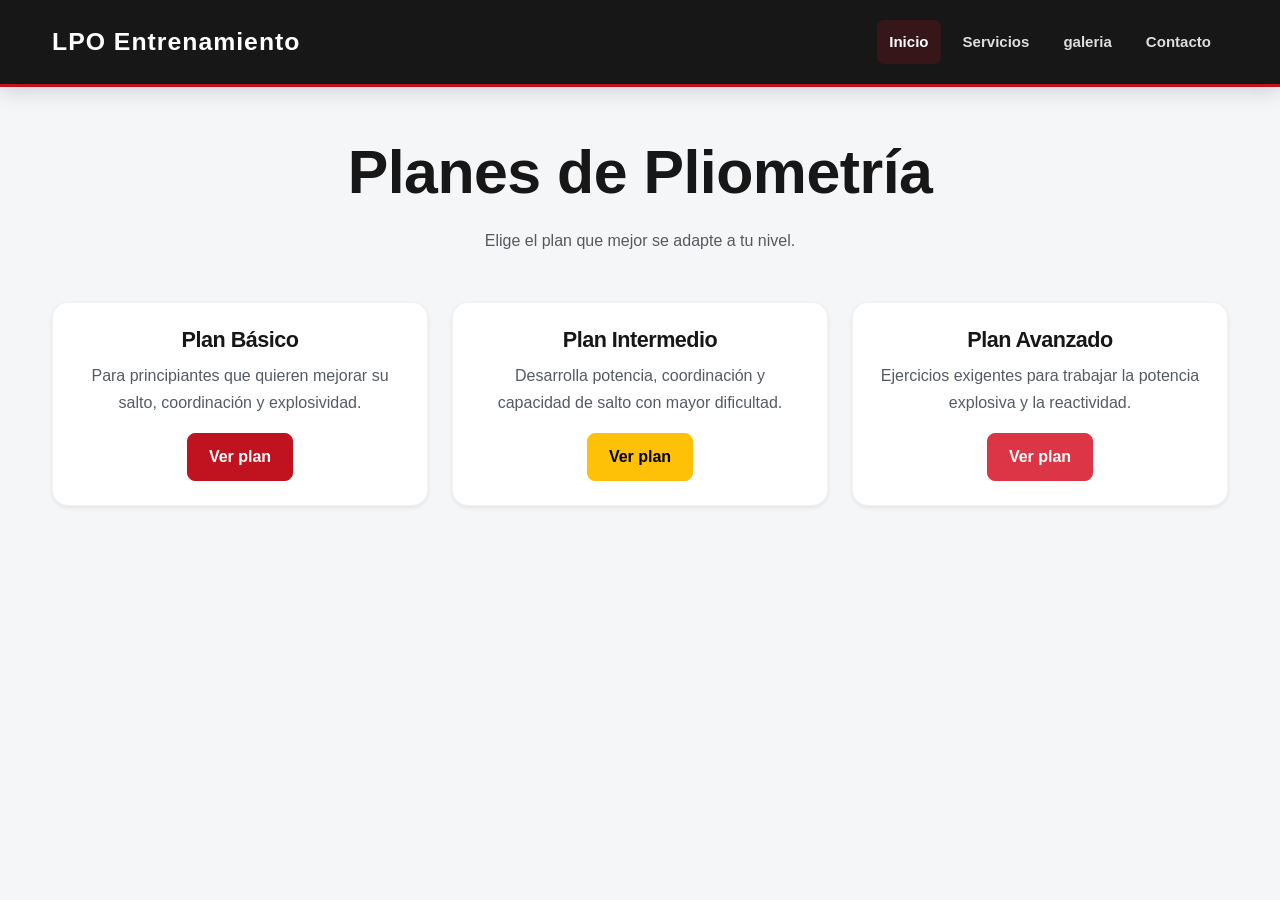
<file: pages/servicios.html>
<!DOCTYPE html>
<html lang="es">

<head>
    <meta charset="UTF-8">
    <meta name="viewport" content="width=device-width, initial-scale=1.0">

    <title>Planes de Pliometría</title>

    <link rel="stylesheet" href="../css/bootstrap.css">
    <link rel="stylesheet" href="../css/style.css">

    <style>
        .plan-card {
            height: 100%;
            transition: transform 0.25s ease;
        }

        .plan-card:hover {
            transform: translateY(-5px);
        }

        .plan-content {
            margin-top: 30px;
        }

        .exercise-video {
            width: 100%;
            max-height: 70vh;
            background: #000;
            border-radius: 8px;
        }

        .table th,
        .table td {
            vertical-align: middle;
        }
    </style>
</head>

<body>
<nav class="navbar navbar-expand-lg navbar-dark bg-dark">
<div class="container">
<a class="navbar-brand fw-bold" href="../index.html">LPO Entrenamiento</a>

<button class="navbar-toggler" type="button" data-bs-toggle="collapse" data-bs-target="#menu">
<span class="navbar-toggler-icon"></span>
</button>

<div class="collapse navbar-collapse" id="menu">
<ul class="navbar-nav ms-auto">
<li class="nav-item">
<a class="nav-link active" href="../index.html">Inicio</a>
</li>

<li class="nav-item">
<a class="nav-link" href="servicios.html">Servicios</a>
</li>

<li class="nav-item">
<a class="nav-link" href="galeria.html">galeria</a>
</li>

<li class="nav-item">
<a class="nav-link" href="contacto.html">Contacto</a>
</li>
</ul>
</div>
</div>
</nav>
    <!-- CONTENIDO PRINCIPAL -->
    <main class="container py-5">

        <h1 class="text-center mb-3">Planes de Pliometría</h1>

        <p class="text-center text-muted mb-5">
            Elige el plan que mejor se adapte a tu nivel.
        </p>

        <!-- TARJETAS DE LOS PLANES -->
        <div class="row g-4">

            <!-- PLAN BÁSICO -->
            <div class="col-md-4">
                <div class="card plan-card shadow-sm">
                    <div class="card-body text-center">
                        <h3>Plan Básico</h3>

                        <p>
                            Para principiantes que quieren mejorar
                            su salto, coordinación y explosividad.
                        </p>

                        <button
                            type="button"
                            class="btn btn-primary"
                            data-bs-toggle="collapse"
                            data-bs-target="#planBasico">
                            Ver plan
                        </button>
                    </div>
                </div>
            </div>

            <!-- PLAN INTERMEDIO -->
            <div class="col-md-4">
                <div class="card plan-card shadow-sm">
                    <div class="card-body text-center">
                        <h3>Plan Intermedio</h3>

                        <p>
                            Desarrolla potencia, coordinación y
                            capacidad de salto con mayor dificultad.
                        </p>

                        <button
                            type="button"
                            class="btn btn-warning"
                            data-bs-toggle="collapse"
                            data-bs-target="#planIntermedio">
                            Ver plan
                        </button>
                    </div>
                </div>
            </div>

            <!-- PLAN AVANZADO -->
            <div class="col-md-4">
                <div class="card plan-card shadow-sm">
                    <div class="card-body text-center">
                        <h3>Plan Avanzado</h3>

                        <p>
                            Ejercicios exigentes para trabajar la
                            potencia explosiva y la reactividad.
                        </p>

                        <button
                            type="button"
                            class="btn btn-danger"
                            data-bs-toggle="collapse"
                            data-bs-target="#planAvanzado">
                            Ver plan
                        </button>
                    </div>
                </div>
            </div>

        </div>

        <!-- ============================== -->
        <!-- PLAN BÁSICO -->
        <!-- ============================== -->
        <section class="collapse plan-content" id="planBasico">
            <div class="card shadow-sm">
                <div class="card-body">

                    <h2 class="mb-3">🏃 Plan Básico</h2>

                    <p><strong>Duración:</strong> 4 semanas</p>
                    <p><strong>Frecuencia:</strong> 3 días por semana</p>

                    <h4 class="mt-4">Semana 1 — Adaptación</h4>

                    <div class="table-responsive">
                        <table class="table table-bordered align-middle">
                            <thead class="table-primary">
                                <tr>
                                    <th>Ejercicio</th>
                                    <th>Series</th>
                                    <th>Repeticiones</th>
                                    <th>Descanso</th>
                                    <th>Video</th>
                                </tr>
                            </thead>

                            <tbody>
                                <tr>
                                    <td>Squat Jump</td>
                                    <td>3</td>
                                    <td>8</td>
                                    <td>60 segundos</td>
                                    <td>
                                        <button class="btn btn-sm btn-primary"
                                            type="button"
                                            data-video="../videos/video1.mp4"
                                            data-titulo="Squat Jump"
                                            data-bs-toggle="modal"
                                            data-bs-target="#videoModal">
                                            ▶ Ver
                                        </button>
                                    </td>
                                </tr>

                                <tr>
                                    <td>Salto vertical</td>
                                    <td>3</td>
                                    <td>6</td>
                                    <td>60 segundos</td>
                                    <td>
                                        <button class="btn btn-sm btn-primary"
                                            type="button"
                                            data-video="../videos/video2.mp4"
                                            data-titulo="Salto vertical"
                                            data-bs-toggle="modal"
                                            data-bs-target="#videoModal">
                                            ▶ Ver
                                        </button>
                                    </td>
                                </tr>

                                <tr>
                                    <td>Saltos laterales</td>
                                    <td>3</td>
                                    <td>10</td>
                                    <td>45 segundos</td>
                                    <td>
                                        <button class="btn btn-sm btn-primary"
                                            type="button"
                                            data-video="../videos/video3.mp4"
                                            data-titulo="Saltos laterales"
                                            data-bs-toggle="modal"
                                            data-bs-target="#videoModal">
                                            ▶ Ver
                                        </button>
                                    </td>
                                </tr>
                            </tbody>
                        </table>
                    </div>

                    <h4 class="mt-4">Semana 2</h4>
                    <p>
                        Aumenta progresivamente la dificultad solo
                        cuando domines la técnica de los ejercicios.
                    </p>

                </div>
            </div>
        </section>

        <!-- ============================== -->
        <!-- PLAN INTERMEDIO -->
        <!-- ============================== -->
        <section class="collapse plan-content" id="planIntermedio">
            <div class="card shadow-sm">
                <div class="card-body">

                    <h2 class="mb-3">⚡ Plan Intermedio</h2>

                    <p><strong>Duración:</strong> 6 semanas</p>
                    <p><strong>Frecuencia:</strong> 3 días por semana</p>

                    <h4 class="mt-4">Semana 1 — Potencia</h4>

                    <div class="table-responsive">
                        <table class="table table-bordered align-middle">
                            <thead class="table-warning">
                                <tr>
                                    <th>Ejercicio</th>
                                    <th>Series</th>
                                    <th>Repeticiones</th>
                                    <th>Descanso</th>
                                    <th>Video</th>
                                </tr>
                            </thead>

                            <tbody>
                                <tr>
                                    <td>Box Jump</td>
                                    <td>4</td>
                                    <td>6</td>
                                    <td>90 segundos</td>
                                    <td>
                                        <button class="btn btn-sm btn-warning"
                                            type="button"
                                            data-video="../videos/video4.mp4"
                                            data-titulo="Box Jump"
                                            data-bs-toggle="modal"
                                            data-bs-target="#videoModal">
                                            ▶ Ver
                                        </button>
                                    </td>
                                </tr>

                                <tr>
                                    <td>Broad Jump</td>
                                    <td>4</td>
                                    <td>5</td>
                                    <td>90 segundos</td>
                                    <td>
                                        <button class="btn btn-sm btn-warning"
                                            type="button"
                                            data-video="video5.mp4"
                                            data-titulo="Broad Jump"
                                            data-bs-toggle="modal"
                                            data-bs-target="#videoModal">
                                            ▶ Ver
                                        </button>
                                    </td>
                                </tr>

                                <tr>
                                    <td>Depth Jump</td>
                                    <td>3</td>
                                    <td>5</td>
                                    <td>120 segundos</td>
                                    <td>
                                        <button class="btn btn-sm btn-warning"
                                            type="button"
                                            data-video="../videos/video6.mp4"
                                            data-titulo="Depth Jump"
                                            data-bs-toggle="modal"
                                            data-bs-target="#videoModal">
                                            ▶ Ver
                                        </button>
                                    </td>
                                </tr>
                            </tbody>
                        </table>
                    </div>

                </div>
            </div>
        </section>

        <!-- ============================== -->
        <!-- PLAN AVANZADO -->
        <!-- ============================== -->
        <section class="collapse plan-content" id="planAvanzado">
            <div class="card shadow-sm">
                <div class="card-body">

                    <h2 class="mb-3">🔥 Plan Avanzado</h2>

                    <p><strong>Duración:</strong> 8 semanas</p>
                    <p><strong>Frecuencia:</strong> 3 días por semana</p>

                    <h4 class="mt-4">Semana 1 — Explosividad</h4>

                    <div class="table-responsive">
                        <table class="table table-bordered align-middle">
                            <thead class="table-danger">
                                <tr>
                                    <th>Ejercicio</th>
                                    <th>Series</th>
                                    <th>Repeticiones</th>
                                    <th>Descanso</th>
                                    <th>Video</th>
                                </tr>
                            </thead>

                            <tbody>
                                <tr>
                                    <td>Depth Jump</td>
                                    <td>3</td>
                                    <td>5</td>
                                    <td>120 segundos</td>
                                    <td>
                                        <button class="btn btn-sm btn-danger"
                                            type="button"
                                            data-video="../videos/video7.mp4"
                                            data-titulo="Depth Jump avanzado"
                                            data-bs-toggle="modal"
                                            data-bs-target="#videoModal">
                                            ▶ Ver
                                        </button>
                                    </td>
                                </tr>

                                <tr>
                                    <td>Box Jump máximo</td>
                                    <td>4</td>
                                    <td>4</td>
                                    <td>120 segundos</td>
                                    <td>
                                        <button class="btn btn-sm btn-danger"
                                            type="button"
                                            data-video="../videos/video8.mp4"
                                            data-titulo="Box Jump máximo"
                                            data-bs-toggle="modal"
                                            data-bs-target="#videoModal">
                                            ▶ Ver
                                        </button>
                                    </td>
                                </tr>

                                <tr>
                                    <td>Salto reactivo</td>
                                    <td>3</td>
                                    <td>6</td>
                                    <td>120 segundos</td>
                                    <td>
                                        <button class="btn btn-sm btn-danger"
                                            type="button"
                                            data-video="../videos/video9.mp4"
                                            data-titulo="Salto reactivo"
                                            data-bs-toggle="modal"
                                            data-bs-target="#videoModal">
                                            ▶ Ver
                                        </button>
                                    </td>
                                </tr>
                            </tbody>
                        </table>
                    </div>

                </div>
            </div>
        </section>

    </main>

    <!-- ============================== -->
    <!-- MODAL DEL REPRODUCTOR -->
    <!-- ============================== -->
    <div class="modal fade" id="videoModal" tabindex="-1"
        aria-labelledby="videoModalTitulo" aria-hidden="true">

        <div class="modal-dialog modal-dialog-centered modal-lg">
            <div class="modal-content">

                <div class="modal-header">
                    <h5 class="modal-title" id="videoModalTitulo">
                        Video del ejercicio
                    </h5>

                    <button type="button" class="btn-close"
                        data-bs-dismiss="modal"
                        aria-label="Cerrar">
                    </button>
                </div>

                <div class="modal-body">
                    <video
                        id="reproductorVideo"
                        class="exercise-video"
                        controls
                        playsinline
                        preload="metadata">
                        Tu navegador no admite la reproducción de este video.
                    </video>
                </div>

            </div>
        </div>
    </div>

    <!-- BOOTSTRAP -->
    <script src="../js/bootstrap.bundle.js"></script>

    <!-- JAVASCRIPT DE LOS VIDEOS -->
    <script>
        document.addEventListener("DOMContentLoaded", function () {
            const modalElemento = document.getElementById("videoModal");
            const reproductor = document.getElementById("reproductorVideo");
            const titulo = document.getElementById("videoModalTitulo");

            const modal = bootstrap.Modal.getOrCreateInstance(modalElemento);

            document.querySelectorAll("[data-video]").forEach(function (boton) {
                boton.addEventListener("click", function () {
                    const archivo = boton.getAttribute("data-video");
                    const nombre = boton.getAttribute("data-titulo");

                    // La página está en /pages y los videos en /videos
                    const rutaVideo = "../videos/" + archivo;

                    reproductor.pause();
                    reproductor.src = rutaVideo;
                    reproductor.load();

                    titulo.textContent = nombre;

                    modal.show();

                    console.log("Cargando video:", rutaVideo);
                });
            });

            reproductor.addEventListener("error", function () {
                const error = reproductor.error;

                console.error("No se pudo cargar el video:", {
                    ruta: reproductor.currentSrc,
                    codigo: error ? error.code : "desconocido"
                });
            });

            modalElemento.addEventListener("hidden.bs.modal", function () {
                reproductor.pause();
                reproductor.removeAttribute("src");
                reproductor.load();

                titulo.textContent = "Video del ejercicio";
            });
        });
    </script>

</body>
</html>
</file>
<file: css/style.css>
/* ==================================================
   PLYOMETRIC+ | DISEÑO PROFESIONAL
   Paleta: negro, rojo y blanco
   ================================================== */

/* 1. VARIABLES Y CONFIGURACIÓN GENERAL */
:root {
    --color-primary: #c1121f;
    --color-primary-dark: #920d17;
    --color-dark: #171717;
    --color-dark-light: #222222;
    --color-white: #ffffff;
    --color-background: #f4f6f8;
    --color-text: #252525;
    --color-muted: #707780;
    --color-border: #e5e7eb;

    --radius-card: 16px;
    --shadow-card: 0 8px 28px rgba(0, 0, 0, 0.07);
    --shadow-hover: 0 16px 35px rgba(0, 0, 0, 0.13);

    --transition: all 0.3s ease;
}

* {
    box-sizing: border-box;
}

html {
    scroll-behavior: smooth;
    scroll-padding-top: 90px;
}

body {
    margin: 0;
    font-family: "Arial", "Helvetica Neue", sans-serif;
    color: var(--color-text);
    background: var(--color-background);
    line-height: 1.7;
    -webkit-font-smoothing: antialiased;
}

::selection {
    background: var(--color-primary);
    color: var(--color-white);
}

img,
video {
    max-width: 100%;
}

a {
    color: var(--color-primary);
    text-decoration: none;
    transition: var(--transition);
}

a:hover {
    color: var(--color-primary-dark);
}

/* 2. ENCABEZADOS Y TEXTOS */

h1,
h2,
h3,
h4,
h5,
h6 {
    color: var(--color-dark);
    font-weight: 800;
    line-height: 1.25;
    letter-spacing: -0.5px;
}

h1 {
    font-size: clamp(2.2rem, 5vw, 3.8rem);
}

h2 {
    font-size: clamp(1.7rem, 3vw, 2.5rem);
}

h3 {
    font-size: 1.35rem;
}

p {
    color: #555b63;
}

strong {
    color: var(--color-dark);
}

/* 3. BARRA DE NAVEGACIÓN */

.navbar {
    background: var(--color-dark) !important;
    padding: 16px 0;
    box-shadow: 0 4px 20px rgba(0, 0, 0, 0.16);
    border-bottom: 3px solid var(--color-primary);
}

.navbar .container,
.navbar .container-fluid {
    align-items: center;
}

.navbar-brand {
    color: var(--color-white) !important;
    font-size: 1.55rem;
    font-weight: 900;
    letter-spacing: 1px;
}

.navbar-brand span {
    color: var(--color-primary);
}

.navbar .nav-link {
    color: #dedede !important;
    font-weight: 600;
    font-size: 0.94rem;
    margin: 0 5px;
    padding: 9px 12px !important;
    border-radius: 7px;
    transition: var(--transition);
}

.navbar .nav-link:hover,
.navbar .nav-link.active {
    color: var(--color-white) !important;
    background: rgba(193, 18, 31, 0.18);
}

.navbar-toggler {
    border: 1px solid #555;
    box-shadow: none !important;
}

.navbar-toggler-icon {
    filter: brightness(0) invert(1);
}

/* 4. ENCABEZADO PRINCIPAL */

header {
    position: relative;
}

.hero,
.hero-section,
.banner {
    position: relative;
    overflow: hidden;
    padding: 90px 20px;
    color: var(--color-white);
    background:
        radial-gradient(
            circle at 85% 25%,
            rgba(193, 18, 31, 0.3),
            transparent 35%
        ),
        linear-gradient(135deg, #101010 0%, #242424 65%, #151515 100%);
    border-bottom: 5px solid var(--color-primary);
}

.hero h1,
.hero-section h1,
.banner h1,
header h1 {
    color: var(--color-white);
    font-weight: 900;
}

.hero p,
.hero-section p,
.banner p,
header p {
    color: #dedede;
}

.hero span,
.hero-section span,
.banner span {
    color: var(--color-primary);
}

/* 5. SECCIONES */

section {
    padding-top: 45px;
    padding-bottom: 45px;
}

section h2 {
    margin-bottom: 20px;
}

.container {
    max-width: 1200px;
}

.section-title {
    position: relative;
    margin-bottom: 35px;
    padding-bottom: 15px;
    font-weight: 900;
}

.section-title::after {
    content: "";
    display: block;
    width: 65px;
    height: 4px;
    margin-top: 14px;
    background: var(--color-primary);
    border-radius: 5px;
}

/* 6. TARJETAS DE PLANES Y EJERCICIOS */

.card {
    overflow: hidden;
    background: var(--color-white);
    border: 1px solid rgba(0, 0, 0, 0.05) !important;
    border-radius: var(--radius-card) !important;
    box-shadow: var(--shadow-card);
    transition: var(--transition);
}

.card:hover {
    transform: translateY(-6px);
    box-shadow: var(--shadow-hover);
}

.card-header {
    padding: 20px 22px;
    color: var(--color-white);
    background: var(--color-dark);
    border-bottom: 3px solid var(--color-primary);
    font-weight: 800;
}

.card-header h3,
.card-header h4,
.card-header h5 {
    color: var(--color-white);
}

.card-body {
    padding: 24px;
}

.card-title {
    font-size: 1.3rem;
    font-weight: 800;
    margin-bottom: 12px;
}

.card-text {
    color: #626872;
}

.card-footer {
    padding: 18px 22px;
    background: #fafafa;
    border-top: 1px solid var(--color-border);
}

/* 7. BOTONES */

.btn {
    display: inline-flex;
    justify-content: center;
    align-items: center;
    gap: 8px;
    padding: 11px 21px;
    border-radius: 8px;
    font-weight: 700;
    transition: var(--transition);
}

.btn:focus-visible,
a:focus-visible {
    outline: 3px solid rgba(193, 18, 31, 0.45);
    outline-offset: 3px;
}

.btn-primary {
    color: var(--color-white) !important;
    background: var(--color-primary) !important;
    border-color: var(--color-primary) !important;
}

.btn-primary:hover {
    background: var(--color-primary-dark) !important;
    border-color: var(--color-primary-dark) !important;
    transform: translateY(-2px);
    box-shadow: 0 6px 18px rgba(193, 18, 31, 0.25);
}

.btn-dark {
    background: var(--color-dark) !important;
    border-color: var(--color-dark) !important;
}

.btn-dark:hover {
    background: #333 !important;
    transform: translateY(-2px);
}

.btn-outline-primary {
    color: var(--color-primary) !important;
    border-color: var(--color-primary) !important;
}

.btn-outline-primary:hover {
    color: var(--color-white) !important;
    background: var(--color-primary) !important;
}

/* 8. TABLAS DE EJERCICIOS */

.table-responsive {
    overflow-x: auto;
    border-radius: 12px;
    background: var(--color-white);
    box-shadow: 0 4px 16px rgba(0, 0, 0, 0.04);
}

.table {
    margin-bottom: 0;
    vertical-align: middle;
}

.table thead th {
    padding: 16px;
    color: var(--color-white);
    background: var(--color-dark);
    border-bottom: 3px solid var(--color-primary);
    font-size: 0.88rem;
    font-weight: 800;
    text-transform: uppercase;
    letter-spacing: 0.4px;
}

.table tbody td {
    padding: 15px 16px;
    color: #454a51;
    border-color: #eceef1;
}

.table tbody tr {
    transition: background 0.2s ease;
}

.table tbody tr:hover > * {
    background: #fff5f5;
    color: var(--color-text);
}

.table tbody tr:last-child td {
    border-bottom: none;
}

/* 9. ETIQUETAS Y NIVELES */

.badge {
    padding: 7px 11px;
    border-radius: 6px;
    font-size: 0.76rem;
    font-weight: 800;
    letter-spacing: 0.3px;
}

.badge.bg-primary {
    background: var(--color-primary) !important;
}

/* 10. MODAL DEL REPRODUCTOR DE VIDEO */

.modal-content {
    overflow: hidden;
    color: var(--color-white);
    background: #151515;
    border: 1px solid #333;
    border-radius: 16px;
    box-shadow: 0 25px 70px rgba(0, 0, 0, 0.4);
}

.modal-header {
    padding: 20px 24px;
    color: var(--color-white);
    background: #1c1c1c;
    border-bottom: 2px solid var(--color-primary);
}

.modal-title {
    color: var(--color-white);
    font-size: 1.2rem;
    font-weight: 800;
}

.modal-header .btn-close {
    filter: invert(1);
    opacity: 0.85;
}

.modal-body {
    padding: 24px;
    background: #101010;
}

#reproductorVideo,
#exerciseVideo,
.modal video {
    display: block;
    width: 100%;
    max-height: 70vh;
    background: #000;
    border-radius: 10px;
    object-fit: contain;
}

.modal-footer {
    background: #171717;
    border-top: 1px solid #333;
}

.modal-backdrop.show {
    opacity: 0.8;
}

/* 11. MENÚS DESPLEGABLES */

.collapse {
    transition: height 0.35s ease;
}

.accordion-item {
    overflow: hidden;
    border: 1px solid var(--color-border);
    border-radius: 12px !important;
    margin-bottom: 14px;
}

.accordion-button {
    padding: 20px;
    font-weight: 800;
    color: var(--color-dark);
    background: var(--color-white);
    box-shadow: none !important;
}

.accordion-button:not(.collapsed) {
    color: var(--color-primary);
    background: #fff5f5;
}

.accordion-button::after {
    transition: transform 0.3s ease;
}

/* 12. FORMULARIOS */

.form-control,
.form-select {
    min-height: 46px;
    padding: 11px 14px;
    border: 1px solid #d9dde3;
    border-radius: 8px;
    background-color: var(--color-white);
}

.form-control:focus,
.form-select:focus {
    border-color: var(--color-primary);
    box-shadow: 0 0 0 3px rgba(193, 18, 31, 0.12);
}

.form-label {
    color: var(--color-dark);
    font-weight: 700;
}

/* 13. IMÁGENES Y GALERÍA */

.gallery img,
.galeria img,
.card img {
    transition: transform 0.4s ease;
}

.gallery img:hover,
.galeria img:hover {
    transform: scale(1.035);
}

img {
    height: auto;
}

/* 14. PIE DE PÁGINA */

footer {
    padding: 38px 20px;
    color: #d1d1d1;
    background: var(--color-dark);
    border-top: 4px solid var(--color-primary);
    text-align: center;
}

footer p {
    margin-bottom: 8px;
    color: #c5c5c5;
}

footer h3,
footer h4,
footer h5 {
    color: var(--color-white);
}

footer a {
    color: #f0f0f0;
}

footer a:hover {
    color: #ff626c;
}

/* 15. ANIMACIONES SUAVES */

@keyframes aparecer {
    from {
        opacity: 0;
        transform: translateY(15px);
    }

    to {
        opacity: 1;
        transform: translateY(0);
    }
}

.card,
.section-title {
    animation: aparecer 0.5s ease both;
}

/* 16. ADAPTACIÓN A TABLETS Y CELULARES */

@media (max-width: 991px) {
    .navbar .nav-link {
        margin: 3px 0;
        padding: 10px 12px !important;
    }

    .hero,
    .hero-section,
    .banner {
        padding: 65px 18px;
    }

    .card-body {
        padding: 20px;
    }
}

@media (max-width: 576px) {
    body {
        font-size: 0.95rem;
    }

    section {
        padding-top: 30px;
        padding-bottom: 30px;
    }

    .hero,
    .hero-section,
    .banner {
        padding: 48px 16px;
    }

    h1 {
        font-size: 2rem;
    }

    h2 {
        font-size: 1.65rem;
    }

    .navbar {
        padding: 12px 0;
    }

    .navbar-brand {
        font-size: 1.3rem;
    }

    .card {
        margin-bottom: 18px;
    }

    .card-body {
        padding: 17px;
    }

    .btn {
        padding: 10px 15px;
    }

    .table thead th,
    .table tbody td {
        padding: 11px;
        font-size: 0.85rem;
    }

    .modal-body {
        padding: 12px;
    }

    #reproductorVideo,
    #exerciseVideo,
    .modal video {
        max-height: 55vh;
    }
}

/* 17. RESPETO POR PREFERENCIAS DE ACCESIBILIDAD */

@media (prefers-reduced-motion: reduce) {
    *,
    *::before,
    *::after {
        scroll-behavior: auto !important;
        animation-duration: 0.01ms !important;
        transition-duration: 0.01ms !important;
    }
}
</file>
